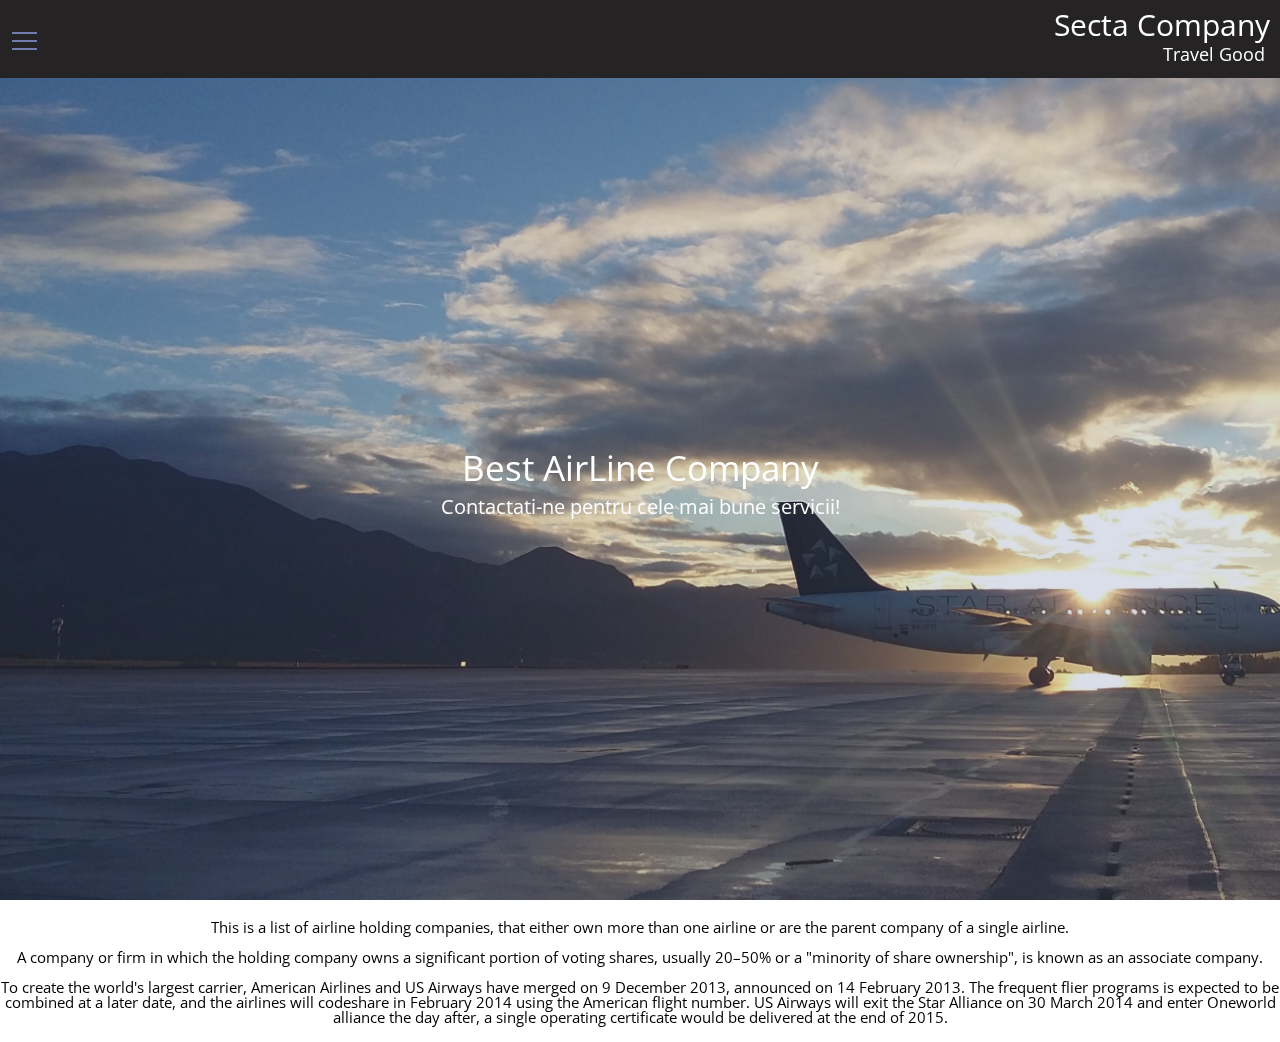
<file: index.html>
<!DOCTYPE html>
<html>
  <head>
    <title>-Web Secta-</title>
		<meta name="viewport" content="width=device-width, initial-scale=1.0">
		<meta name="description", content="This is Web Secta" />
		<link rel="stylesheet" type="text/css" href="CSS/style.css" />
		<link rel="stylesheet" href="https://use.fontawesome.com/releases/v5.0.13/css/all.css" integrity="sha384-DNOHZ68U8hZfKXOrtjWvjxusGo9WQnrNx2sqG0tfsghAvtVlRW3tvkXWZh58N9jp" crossorigin="anonymous" />
	</head>
  <body>
    <div class="main">
			<div class="navbar">
				<label for="navbar__checkbox" class="navbar__button">
					<span></span>
					<span></span>
					<span></span>
				</label>
				<div class="navbar__text">
					<h1>Secta Company</h1>
					<h4>Travel Good</h4>
				</div>
			</div>
			<input id="navbar__checkbox" type="checkbox"/>
			<div class="navbar__slider">
				<ul>
						<li class="navbar__slider--item"><a href="">Home <i class="fas fa-home"></i></a></li>
						<li class="navbar__slider--item"><a href="shop.html">Shop</a></li>
						<li class="navbar__slider--item"><a href="trips.html">Trips</a></li>
						<li class="navbar__slider--item"><a href="vacances.html">Vacances</a></li>
				</ul>
			</div>
			<div class="text__mijloc">
				<h1>Best AirLine Company</h1>
				<h4>Contactati-ne pentru cele mai bune servicii!</h4>
				<i class="fas fa-arrow-down"></i>
			</div>
		</div>
		<article class="text__na">
			<h5>This is a list of airline holding companies, that either own more than one airline or are the parent company of a single airline.</h5>
			<br>
			<h5>A company or firm in which the holding company owns a significant portion of voting shares, usually 20–50% or a "minority of share ownership", is known as an associate company.</h5>
			<br>
			<h5>To create the world's largest carrier, American Airlines and US Airways have merged on 9 December 2013, announced on 14 February 2013. The frequent flier programs is expected to be combined at a later date, and the airlines will codeshare in February 2014 using the American flight number. US Airways will exit the Star Alliance on 30 March 2014 and enter Oneworld alliance the day after, a single operating certificate would be delivered at the end of 2015.</h5>
		</article>


		<footer>&copy; Aeroportul Secta</footer>
	</body>
</html>
</file>
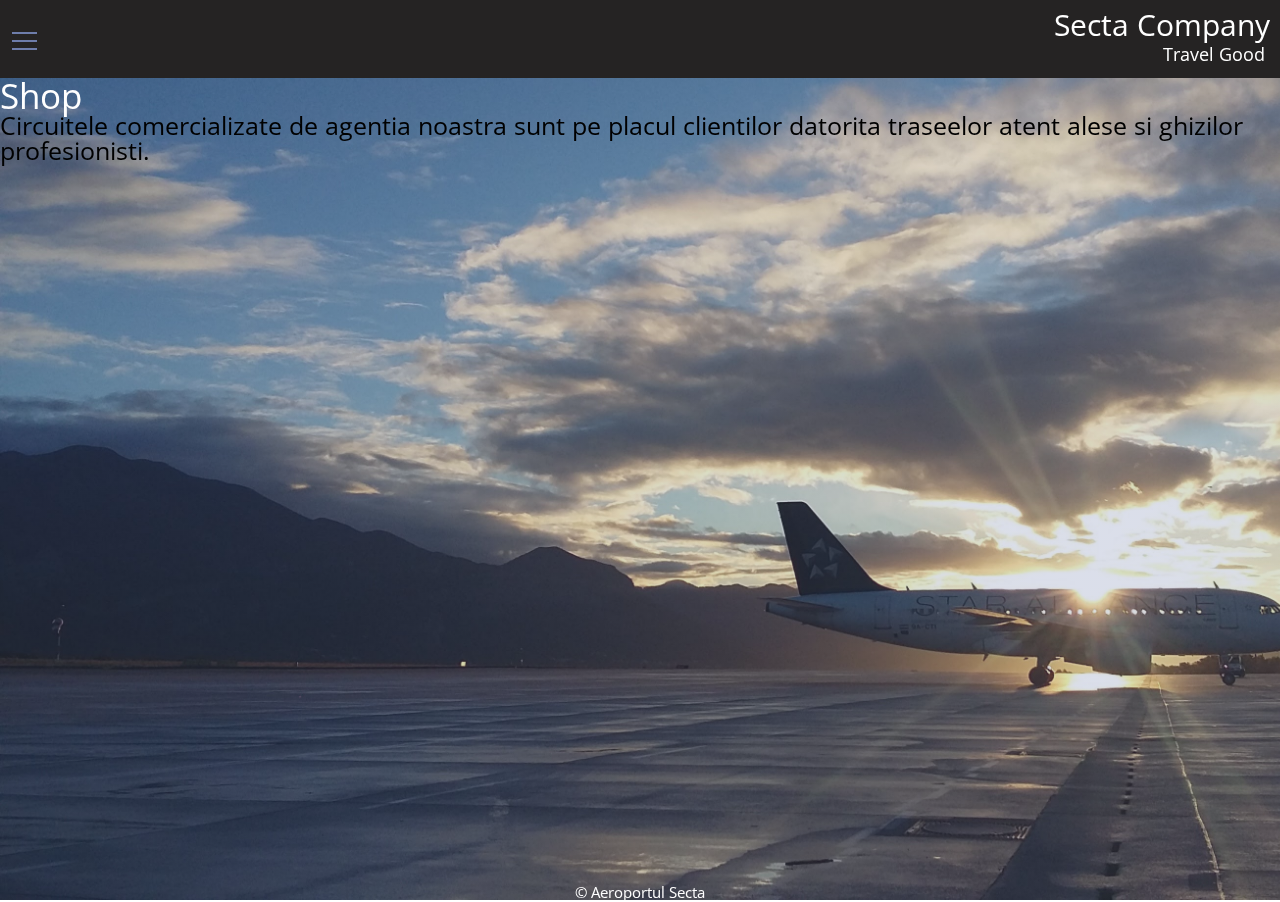
<file: shop.html>
<!DOCTYPE html>
<html>
  <head>
    <title>-Web Secta-</title>
		<meta name="viewport" content="width=device-width, initial-scale=1.0">
		<meta name="description", content="This is Web Secta" />
		<link rel="stylesheet" href="https://use.fontawesome.com/releases/v5.0.13/css/all.css" integrity="sha384-DNOHZ68U8hZfKXOrtjWvjxusGo9WQnrNx2sqG0tfsghAvtVlRW3tvkXWZh58N9jp" crossorigin="anonymous">
		<link rel="stylesheet" type="text/css" href="CSS/shop.css" />
	</head>
  <body>
    <div class="main">
			<div class="navbar">
				<label for="navbar__checkbox" class="navbar__button">
					<span></span>
					<span></span>
					<span></span>
				</label>
				<div class="navbar__text">
					<h1>Secta Company</h1>
					<h4>Travel Good</h4>
				</div>
			</div>
			<input id="navbar__checkbox" type="checkbox"/>
			<div class="navbar__slider">
				<ul>
            <li class="navbar__slider--item"><a href="">Home <i class="fas fa-home"></i></a></li>
						<li class="navbar__slider--item"><a href="shop.html">Shop</a></li>
						<li class="navbar__slider--item"><a href="trips.html">Trips</a></li>
						<li class="navbar__slider--item"><a href="vacances.html">Vacances</a></li>
				</ul>
			</div>
            <div class="text">
                <h1>Shop</h1>
                <p>Circuitele comercializate de agentia noastra sunt pe placul clientilor datorita traseelor atent alese si ghizilor profesionisti.</p>
            </div>
            <footer>&copy; Aeroportul Secta</footer>
  
    </div>
  </body>
</html>
</file>
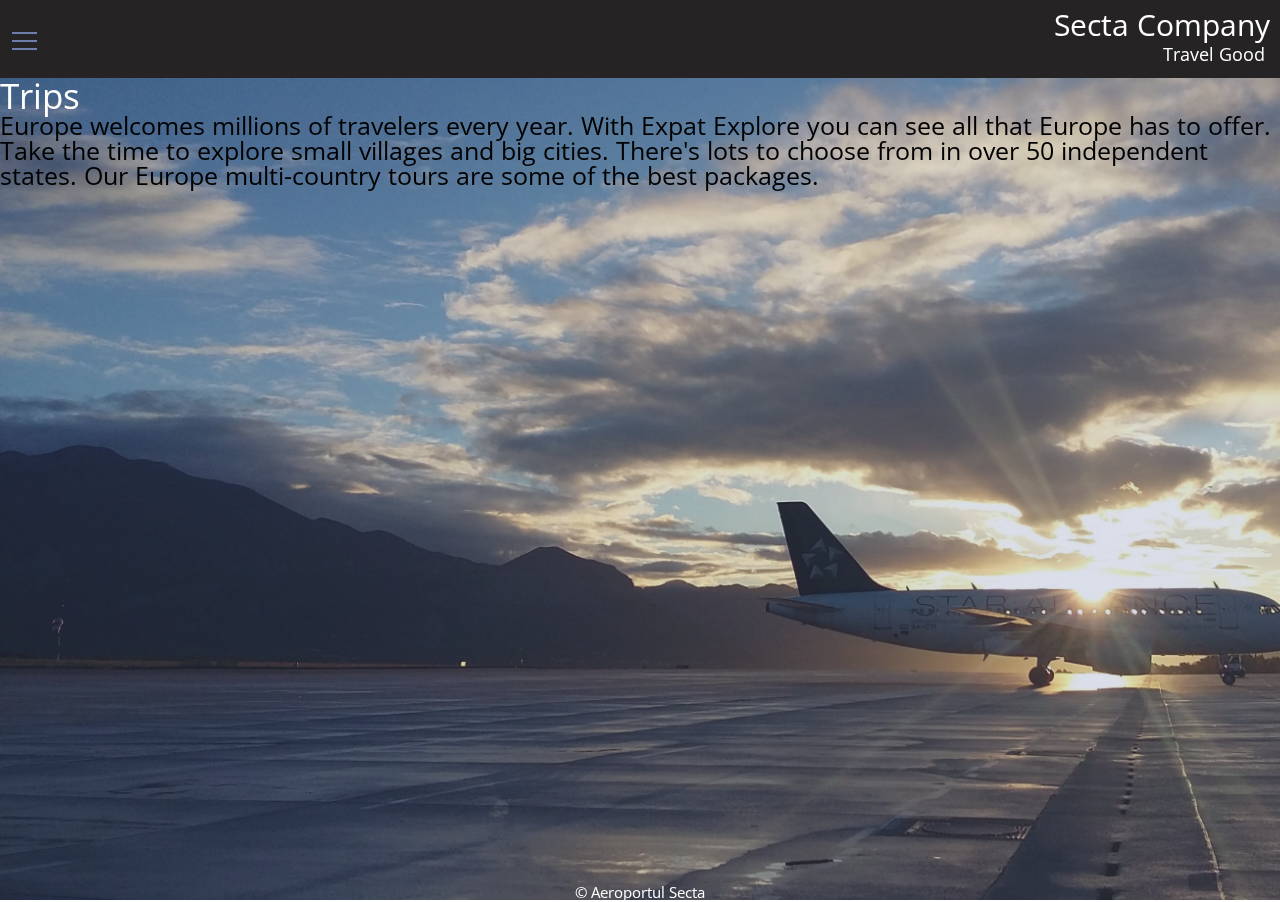
<file: trips.html>
<!DOCTYPE html>
<html>
  <head>
    <title>-Web Secta-</title>
		<meta name="viewport" content="width=device-width, initial-scale=1.0">
		<meta name="description", content="This is Web Secta" />
		<link rel="stylesheet" href="https://use.fontawesome.com/releases/v5.0.13/css/all.css" integrity="sha384-DNOHZ68U8hZfKXOrtjWvjxusGo9WQnrNx2sqG0tfsghAvtVlRW3tvkXWZh58N9jp" crossorigin="anonymous">
		<link rel="stylesheet" type="text/css" href="CSS/trips.css" />
	</head>
  <body>
    <div class="main">
			<div class="navbar">
				<label for="navbar__checkbox" class="navbar__button">
					<span></span>
					<span></span>
					<span></span>
				</label>
				<div class="navbar__text">
					<h1>Secta Company</h1>
					<h4>Travel Good</h4>
				</div>
			</div>
			<input id="navbar__checkbox" type="checkbox"/>
			<div class="navbar__slider">
				<ul>
						<li class="navbar__slider--item"><a href="">Home <i class="fas fa-home"></i></a></li>
						<li class="navbar__slider--item"><a href="shop.html">Shop</a></li>
						<li class="navbar__slider--item"><a href="trips.html">Trips</a></li>
						<li class="navbar__slider--item"><a href="vacances.html">Vacances</a></li>
                </ul>
            </div>
            <div class="text" />
                <h1>Trips</h1>
                <p>Europe welcomes millions of travelers every year. With Expat Explore you can see all that Europe has to offer. Take the time to explore small villages and big cities. There's lots to choose from in over 50 independent states. Our Europe multi-country tours are some of the best packages.</p>
            </div>
		<footer>&copy; Aeroportul Secta</footer>
  </body>
</html>
</file>
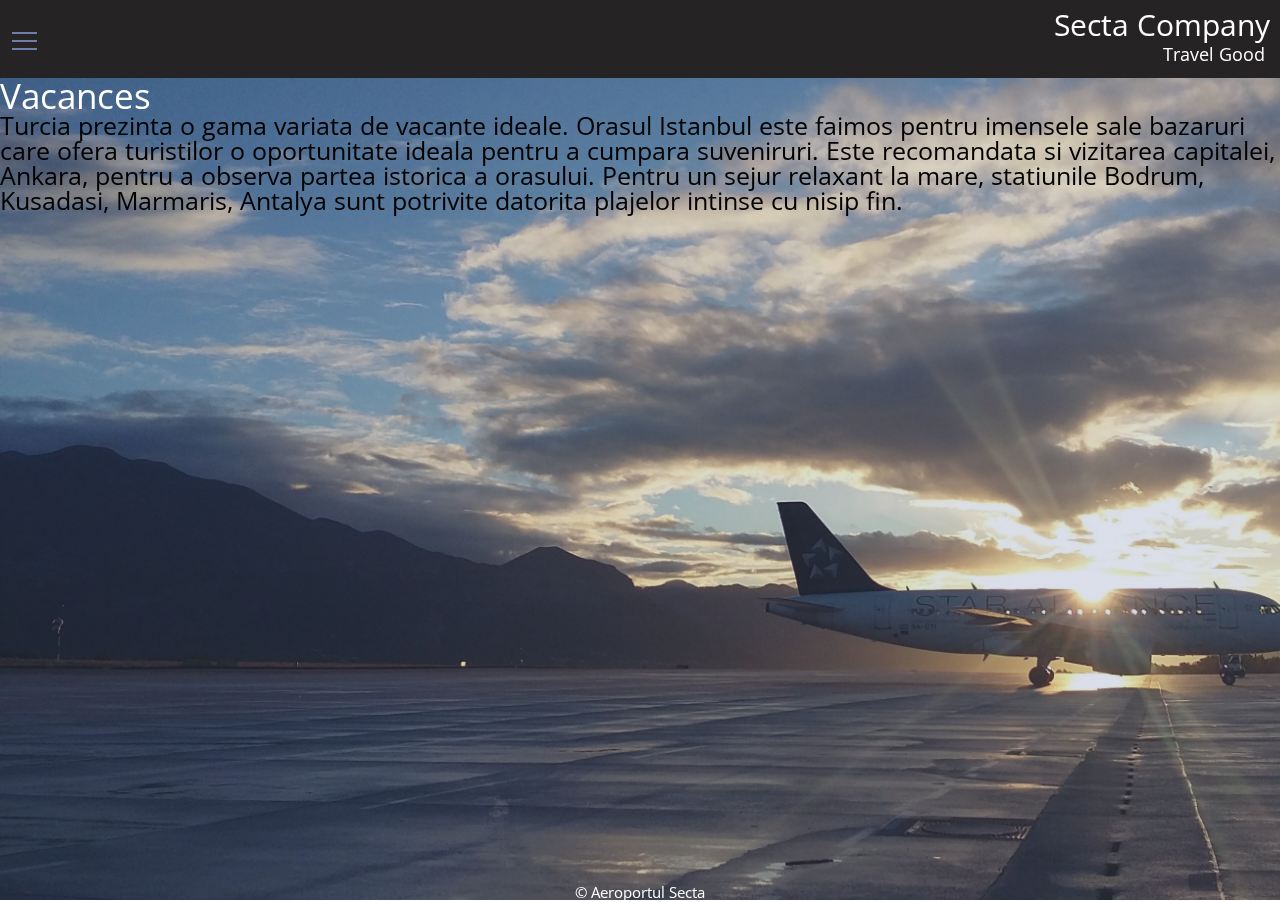
<file: vacances.html>
<!DOCTYPE html>
<html>
  <head>
    <title>-Web Secta-</title>
		<meta name="viewport" content="width=device-width, initial-scale=1.0">
		<meta name="description", content="This is Web Secta" />
		<link rel="stylesheet" href="https://use.fontawesome.com/releases/v5.0.13/css/all.css" integrity="sha384-DNOHZ68U8hZfKXOrtjWvjxusGo9WQnrNx2sqG0tfsghAvtVlRW3tvkXWZh58N9jp" crossorigin="anonymous">
		<link rel="stylesheet" type="text/css" href="CSS/trips.css" />
	</head>
  <body>
    <div class="main">
			<div class="navbar">
				<label for="navbar__checkbox" class="navbar__button">
					<span></span>
					<span></span>
					<span></span>
				</label>
				<div class="navbar__text">
					<h1>Secta Company</h1>
					<h4>Travel Good</h4>
				</div>
			</div>
			<input id="navbar__checkbox" type="checkbox"/>
			<div class="navbar__slider">
				<ul>
						<li class="navbar__slider--item"><a href="">Home <i class="fas fa-home"></i>
						</a></li>
						<li class="navbar__slider--item"><a href="shop.html">Shop</a></li>
						<li class="navbar__slider--item"><a href="trips.html">Trips</a></li>
						<li class="navbar__slider--item"><a href="vacances.html">Vacances</a></li>
                </ul>
            </div>
            <div class="text">
                <h1>Vacances</h1>
                <p>Turcia prezinta o gama variata de vacante ideale. Orasul Istanbul este faimos pentru imensele sale bazaruri care ofera turistilor o oportunitate ideala pentru a cumpara suveniruri. Este recomandata si vizitarea capitalei, Ankara, pentru a observa partea istorica a orasului. Pentru un sejur relaxant la mare, statiunile Bodrum, Kusadasi, Marmaris, Antalya sunt potrivite datorita plajelor intinse cu nisip fin.</p>
            </div>
		<footer>&copy; Aeroportul Secta</footer>
  </body>
</html>
</file>
<file: CSS/style.css>
@import url('https://fonts.googleapis.com/css?family=Open+Sans:300,300i,400,400i,600,600i,700,700i,800,800i');

/* http://meyerweb.com/eric/tools/css/reset/ 
   v2.0 | 20110126
   License: none (public domain)
*/
/*###########*/
/* RESET CSS */
/*###########*/

html, body, div, span, applet, object, iframe,
h1, h2, h3, h4, h5, h6, p, blockquote, pre,
a, abbr, acronym, address, big, cite, code,
del, dfn, em, img, ins, kbd, q, s, samp,
small, strike, strong, sub, sup, tt, var,
b, u, i, center,
dl, dt, dd, ol, ul, li,
fieldset, form, label, legend,
table, caption, tbody, tfoot, thead, tr, th, td,
article, aside, canvas, details, embed, 
figure, figcaption, footer, header, hgroup, 
menu, nav, output, ruby, section, summary,
time, mark, audio, video {
	margin: 0;
	padding: 0;
	border: 0;
	font-size: 100%;
	font: inherit;
	vertical-align: baseline;
}
/* HTML5 display-role reset for older browsers */
article, aside, details, figcaption, figure, 
footer, header, hgroup, menu, nav, section {
	display: block;
}
body {
	line-height: 1;
}
ol, ul {
	list-style: none;
}
blockquote, q {
	quotes: none;
}
blockquote:before, blockquote:after,
q:before, q:after {
	content: '';
	content: none;
}
table {
	border-collapse: collapse;
	border-spacing: 0;
}
* {
    will-change: transform;
}
/*###########*/
/* CONTENT */
/*###########*/
html {
    font-family: 'Open Sans', sans-serif;
    font-size: 10px;
}
.main {
    height: 100vh;
    font-size: 3.5rem;
    background-size: cover;
    background-image:url("../image/aircraft-airplane-airport-730778.jpg");
}

.main::before{
        content: '';
        position: absolute;
        top: 0;
        right: 0;
        bottom: 0;
        left: 0;
        background-image: linear-gradient(to bottom right,#6E7DAB,#6E7DAB);
        opacity: 0.25; 
      }

.navbar {
    position: relative;
    color: white;
    background-color: #252323;
    display: flex;
    justify-content: space-between;
    align-items: center;
    padding: 1rem;
    
}
.navbar__button {
    height: 2.5rem;
    width: 2.5rem;
    padding: 1rem 0.2rem 0rem 0.2rem;
}
.navbar__button span {
    display: block;
    background-color: #6E7DAB;
    height: 0.2rem;
}
.navbar__button span:nth-of-type(2) {
    margin-top: 0.6rem;
}
.navbar__button span:nth-of-type(3) {
    margin-top: 0.6rem;
}

.navbar__text h4 {
    padding: 0.5rem;
    text-align: right;
    font-size: 1.8rem;
}
.navbar__slider {
    position: absolute;
    left: -20rem;
    width: 20rem;
    height: 90vh;
    background-color: #6E7DAB;
    transition: all 0.3s ease-out;
}
input {
    display: none;
}
input:checked + .navbar__slider {
    transition: all 0.3s ease-out;
    left: 0;
}
.navbar__slider--item a {
    font-weight: 500; 
    font-size: 1.8rem;
    padding: 2.5rem;
    text-decoration: none;
    color: white;
}



article h1 {
    animation: Iulian 2s;
}
@keyframes Iulian {
    0% {
        /* transform: translateY(-1000px); */
        }
    }

.text__mijloc {
    color: white;
    height: 90vh;
    display: flex;
    flex-direction: column;
    justify-content: center;
    align-items: center;

}

article h1 {
    color: white;
    font-size: 2rem;
}

article h4 {
    animation: Razvan 2s;
}
@keyframes Razvan {
    0% {
        /* transform: translateY(-1000px); */
    }
}

.navbar__text h1 {
    font-size: 1rem;
}



.navbar__slider{
    z-index: 99;
}

footer {
    color: white;
    font-size: 1.5rem;
    text-align: right;
}

.text__mijloc h4 {
    margin-top: 12px;
    font-size: 2rem;
}

.text__na {
    font-size: 1.5rem;
    padding-top: 20px;
    text-align: center;
}

.navbar__text h1 {
    font-size: 3rem;
}

.navbar__slider--item a {
    padding: 2rem;
}
li {
    margin-bottom: 15px;
}

.fa-arrow-down{
    transform: translateY(100px);
    font-size: 4rem;
    animation: Abdus 2.5s infinite;
}

@keyframes Abdus {
    0% {
        transform: translateY(100px)
    }
    50% {
        transform: translateY(50px)
    }
    100% {
        transform: translateY(100px)
    }
}

/*page 2 styles*/
</file>
<file: CSS/shop.css>
@import url('https://fonts.googleapis.com/css?family=Open+Sans:300,300i,400,400i,600,600i,700,700i,800,800i');

/* http://meyerweb.com/eric/tools/css/reset/ 
   v2.0 | 20110126
   License: none (public domain)
*/
/*###########*/
/* RESET CSS */
/*###########*/

html, body, div, span, applet, object, iframe,
h1, h2, h3, h4, h5, h6, p, blockquote, pre,
a, abbr, acronym, address, big, cite, code,
del, dfn, em, img, ins, kbd, q, s, samp,
small, strike, strong, sub, sup, tt, var,
b, u, i, center,
dl, dt, dd, ol, ul, li,
fieldset, form, label, legend,
table, caption, tbody, tfoot, thead, tr, th, td,
article, aside, canvas, details, embed, 
figure, figcaption, footer, header, hgroup, 
menu, nav, output, ruby, section, summary,
time, mark, audio, video {
	margin: 0;
	padding: 0;
	border: 0;
	font-size: 100%;
	font: inherit;
	vertical-align: baseline;
}
/* HTML5 display-role reset for older browsers */
article, aside, details, figcaption, figure, 
footer, header, hgroup, menu, nav, section {
	display: block;
}
body {
	line-height: 1;
}
ol, ul {
	list-style: none;
}
blockquote, q {
	quotes: none;
}
blockquote:before, blockquote:after,
q:before, q:after {
	content: '';
	content: none;
}
table {
	border-collapse: collapse;
	border-spacing: 0;
}
* {
    will-change: transform;
}
/*###########*/
/* CONTENT */
/*###########*/
html {
    font-family: 'Open Sans', sans-serif;
    font-size: 10px;
}
.main {
    height: 100vh;
    font-size: 3.5rem;
    background-size: cover;
    background-image:url("../image/aircraft-airplane-airport-730778.jpg");
}
.main::before{
    content: '';
    position: absolute;
    top: 0;
    right: 0;
    bottom: 0;
    left: 0;
    background-image: linear-gradient(to bottom right,#6E7DAB,#6E7DAB);
    opacity: 0.25; 
  }


.navbar {
    position: relative;
    color: white;
    background-color: #252323;
    display: flex;
    justify-content: space-between;
    align-items: center;
    padding: 1rem;
    
}
.navbar__button {
    height: 2.5rem;
    width: 2.5rem;
    padding: 1rem 0.2rem 0rem 0.2rem;
}
.navbar__button span {
    display: block;
    background-color: #6E7DAB;
    height: 0.2rem;
}
.navbar__button span:nth-of-type(2) {
    margin-top: 0.6rem;
}
.navbar__button span:nth-of-type(3) {
    margin-top: 0.6rem;
}

.navbar__text h4 {
    padding: 0.5rem;
    text-align: right;
    font-size: 1.8rem;
}
.navbar__slider {
    position: absolute;
    left: -20rem;
    width: 20rem;
    height: 90vh;
    background-color: #6E7DAB;
    transition: all 0.3s ease-out;
}
input {
    display: none;
}
input:checked + .navbar__slider {
    transition: all 0.3s ease-out;
    left: 0;
}
.navbar__slider--item a {
    margin-bottom: 100px;
    font-weight: 500; 
    font-size: 1.8rem;
    padding: 2.5rem;
    text-decoration: none;
    color: white;
}

li{
    margin-bottom: 15px;
}


article h1 {
    animation: Iulian 2s;
}
@keyframes Iulian {
    0% {
        /* transform: translateY(-1000px); */
        }
    }

.text__mijloc {
    color: white;
    height: 90vh;
    display: flex;
    flex-direction: column;
    justify-content: center;
    align-items: center;

}

article h1 {
    color: white;
    font-size: 2rem;
}

article h4 {
    animation: Razvan 2s;
}
@keyframes Razvan {
    0% {
        /* transform: translateY(-1000px); */
    }
}

.navbar__text h1 {
    font-size: 1rem;
}



.navbar__slider{
    z-index: 99;
}

footer {
    color: white;
    font-size: 1.5rem;
    text-align: right;
}

.text__mijloc h4 {
    margin-top: 12px;
    font-size: 2rem;
}

.text__na {
    font-size: 1.5rem;
    padding-top: 20px;
    text-align: center;
}

.navbar__text h1 {
    font-size: 3rem;
}

.navbar__slider--item a {
    padding: 2rem;
}

footer{
    width: 100%;
    display: flex;
    justify-content: center;
    align-items: center;
    position: absolute;
    bottom: 0;
    text-align: center;

}

h1 {
    color: white;
}

p {
    text-align: start;
    font-size: 2.5rem;
}

/*page 2 styles*/
</file>
<file: CSS/trips.css>
@import url('https://fonts.googleapis.com/css?family=Open+Sans:300,300i,400,400i,600,600i,700,700i,800,800i');

/* http://meyerweb.com/eric/tools/css/reset/ 
   v2.0 | 20110126
   License: none (public domain)
*/
/*###########*/
/* RESET CSS */
/*###########*/

html, body, div, span, applet, object, iframe,
h1, h2, h3, h4, h5, h6, p, blockquote, pre,
a, abbr, acronym, address, big, cite, code,
del, dfn, em, img, ins, kbd, q, s, samp,
small, strike, strong, sub, sup, tt, var,
b, u, i, center,
dl, dt, dd, ol, ul, li,
fieldset, form, label, legend,
table, caption, tbody, tfoot, thead, tr, th, td,
article, aside, canvas, details, embed, 
figure, figcaption, footer, header, hgroup, 
menu, nav, output, ruby, section, summary,
time, mark, audio, video {
	margin: 0;
	padding: 0;
	border: 0;
	font-size: 100%;
	font: inherit;
	vertical-align: baseline;
}
/* HTML5 display-role reset for older browsers */
article, aside, details, figcaption, figure, 
footer, header, hgroup, menu, nav, section {
	display: block;
}
body {
	line-height: 1;
}
ol, ul {
	list-style: none;
}
blockquote, q {
	quotes: none;
}
blockquote:before, blockquote:after,
q:before, q:after {
	content: '';
	content: none;
}
table {
	border-collapse: collapse;
	border-spacing: 0;
}
* {
    will-change: transform;
}
/*###########*/
/* CONTENT */
/*###########*/
html {
    font-family: 'Open Sans', sans-serif;
    font-size: 10px;
}
.main {
    height: 100vh;
    font-size: 3.5rem;
    background-size: cover;
    background-image:url("../image/aircraft-airplane-airport-730778.jpg");
}
.main::before{
    content: '';
    position: absolute;
    top: 0;
    right: 0;
    bottom: 0;
    left: 0;
    background-image: linear-gradient(to bottom right,#6E7DAB,#6E7DAB);
    opacity: 0.25; 
  }


.navbar {
    position: relative;
    color: white;
    background-color: #252323;
    display: flex;
    justify-content: space-between;
    align-items: center;
    padding: 1rem;
    
}
.navbar__button {
    height: 2.5rem;
    width: 2.5rem;
    padding: 1rem 0.2rem 0rem 0.2rem;
}
.navbar__button span {
    display: block;
    background-color: #6E7DAB;
    height: 0.2rem;
}
.navbar__button span:nth-of-type(2) {
    margin-top: 0.6rem;
}
.navbar__button span:nth-of-type(3) {
    margin-top: 0.6rem;
}

.navbar__text h4 {
    padding: 0.5rem;
    text-align: right;
    font-size: 1.8rem;
}
.navbar__slider {
    position: absolute;
    left: -20rem;
    width: 20rem;
    height: 90vh;
    background-color: #6E7DAB;
    transition: all 0.3s ease-out;
}
input {
    display: none;
}
input:checked + .navbar__slider {
    transition: all 0.3s ease-out;
    left: 0;
}
.navbar__slider--item a {
    margin-bottom: 100px;
    font-weight: 500; 
    font-size: 1.8rem;
    padding: 2.5rem;
    text-decoration: none;
    color: white;
}

li{
    margin-bottom: 15px;
}


article h1 {
    animation: Iulian 2s;
}
@keyframes Iulian {
    0% {
        /* transform: translateY(-1000px); */
        }
    }

.text__mijloc {
    color: white;
    height: 90vh;
    display: flex;
    flex-direction: column;
    justify-content: center;
    align-items: center;

}

article h1 {
    color: white;
    font-size: 2rem;
}

article h4 {
    animation: Razvan 2s;
}
@keyframes Razvan {
    0% {
        /* transform: translateY(-1000px); */
    }
}

.navbar__text h1 {
    font-size: 1rem;
}



.navbar__slider{
    z-index: 99;
}

footer {
    color: white;
    font-size: 1.5rem;
    text-align: right;
}

.text__mijloc h4 {
    margin-top: 12px;
    font-size: 2rem;
}

.text__na {
    font-size: 1.5rem;
    padding-top: 20px;
    text-align: center;
}

.navbar__text h1 {
    font-size: 3rem;
}

.navbar__slider--item a {
    padding: 2rem;
}

footer {
    width: 100%;
    display: flex;
    justify-content: center;
    align-items: center;
    position: absolute;
    bottom: 0;
    text-align: center;

}

h1 {
    color: white;
}

p {
    text-align: start;
    font-size: 2.5rem;
}
</file>
